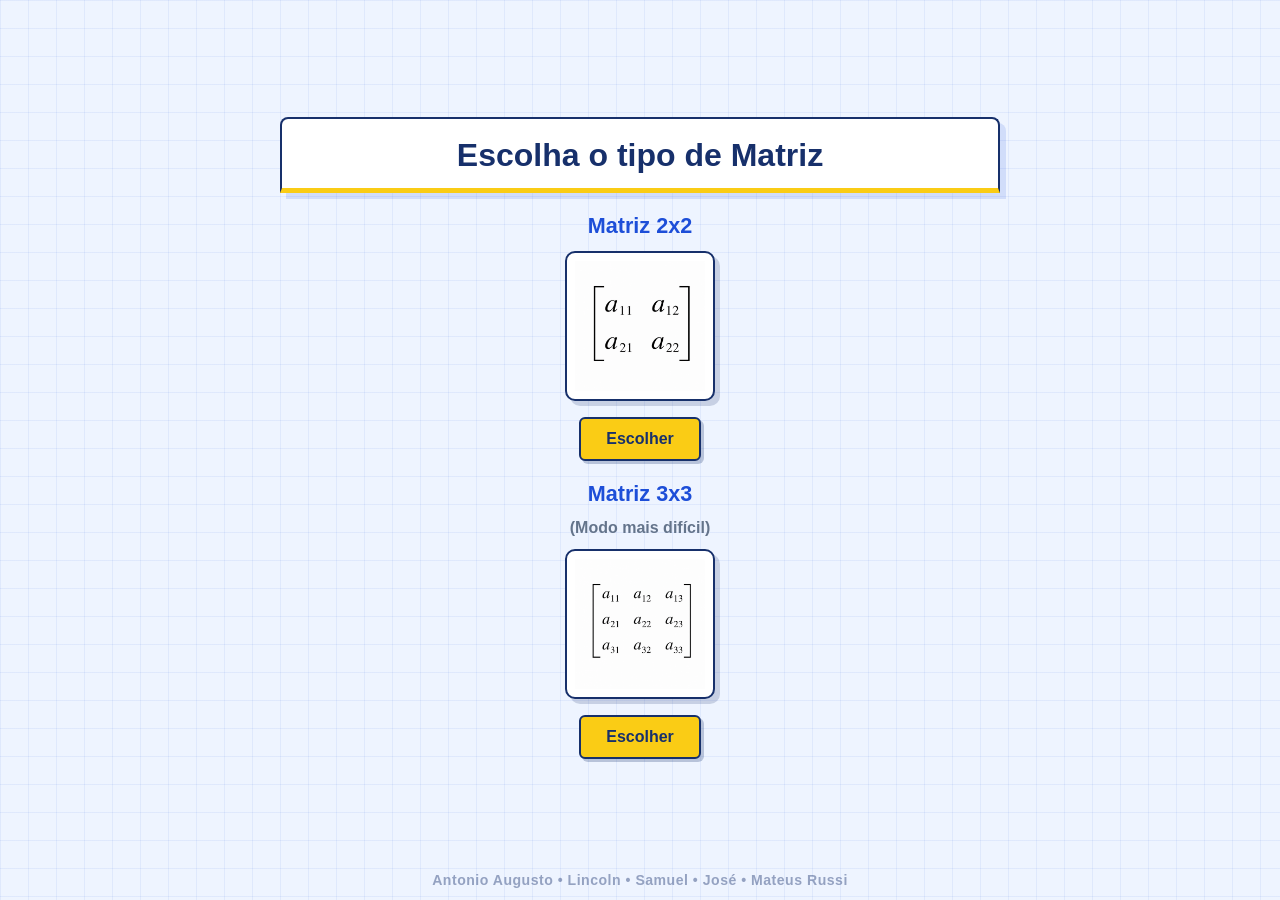
<file: index.html>
<!DOCTYPE html>
<html lang="pt-br">

<head>
    <meta charset="UTF-8">
    <meta name="viewport" content="width=device-width, initial-scale=1.0">

    <title>Matrizes</title>

    <link rel="stylesheet" href="style.css">
</head>

<body>

    <h1>Escolha o tipo de Matriz</h1>

    <h2>Matriz 2x2</h2>

    <img src="exemplo_2x2.png" alt="Matriz 2x2">

    <a href="index2x2.html">
        <button>Escolher</button>
    </a>

    <h2>Matriz 3x3</h2>

    <p>(Modo mais difícil)</p>

    <img src="exemplo_3x3.png" alt="Matriz 3x3">

    <a href="index3x3.html">
        <button>Escolher</button>
    </a>

</body>

</html>
</file>
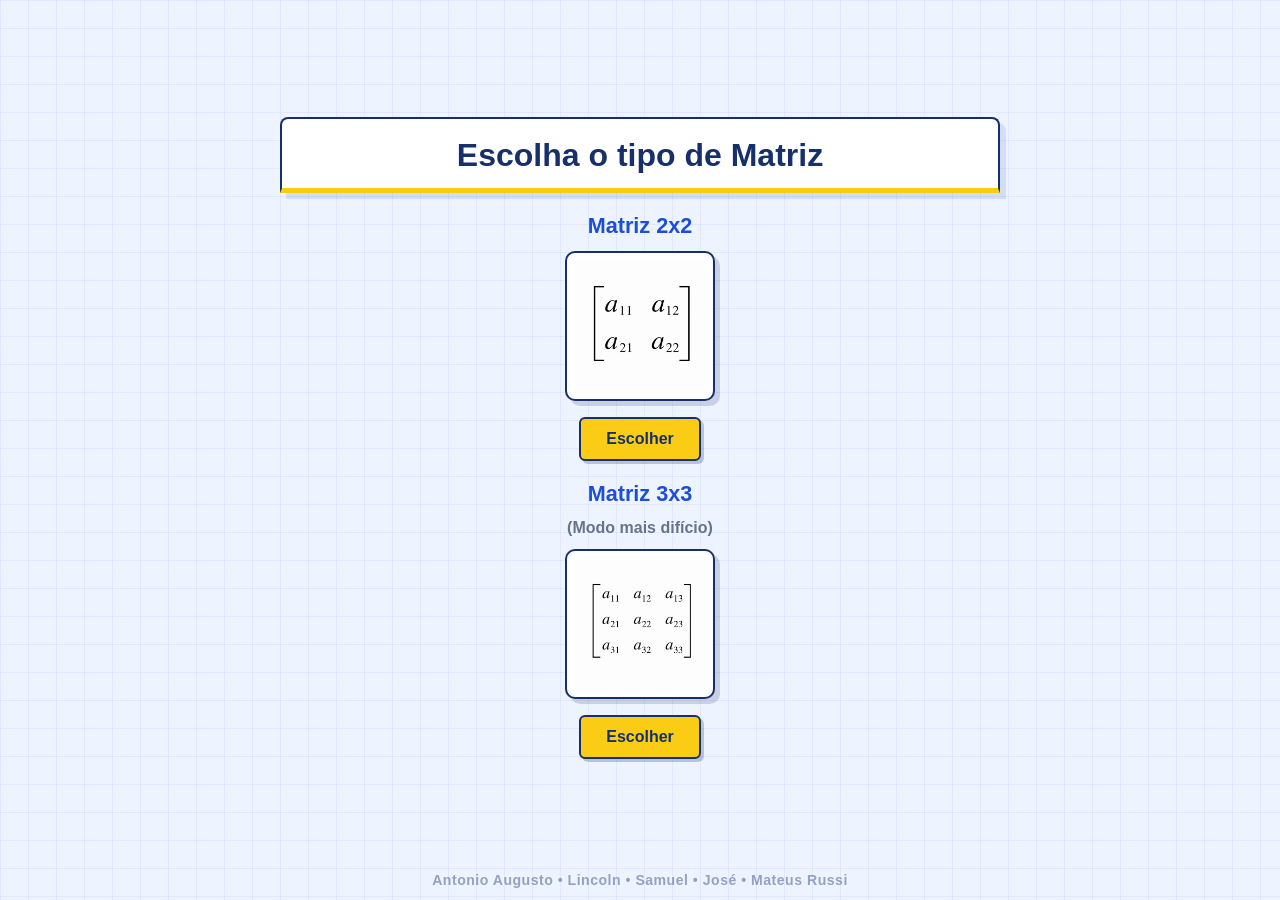
<file: Matriz/index.html>
﻿<!DOCTYPE html>
<html lang="pt-br">
<head>
    <meta charset="UTF-8">
    <meta name="viewport" content="width=device-width, initial-scale=1.0">
    <title>Matrizes</title>
    <link rel="stylesheet" href="style.css">
</head>
<body>
    
    <h1>Escolha o tipo de Matriz</h1>

    <br>
    <br>

    <h2>Matriz 2x2</h2>
    <img src="exemplo_2x2.png" alt="Matriz 2x2" width="180">
    <a href="index2x2.html">
        <button>Escolher</button>
    </a>

    <h2>Matriz 3x3</h2>
    <p>(Modo mais difício)</p>
    <img src="exemplo_3x3.png" alt="Matriz 3x3" width="180">
    <a href="index3x3.html">
        <button>Escolher</button>
    </a>
</body>

</html>
</file>
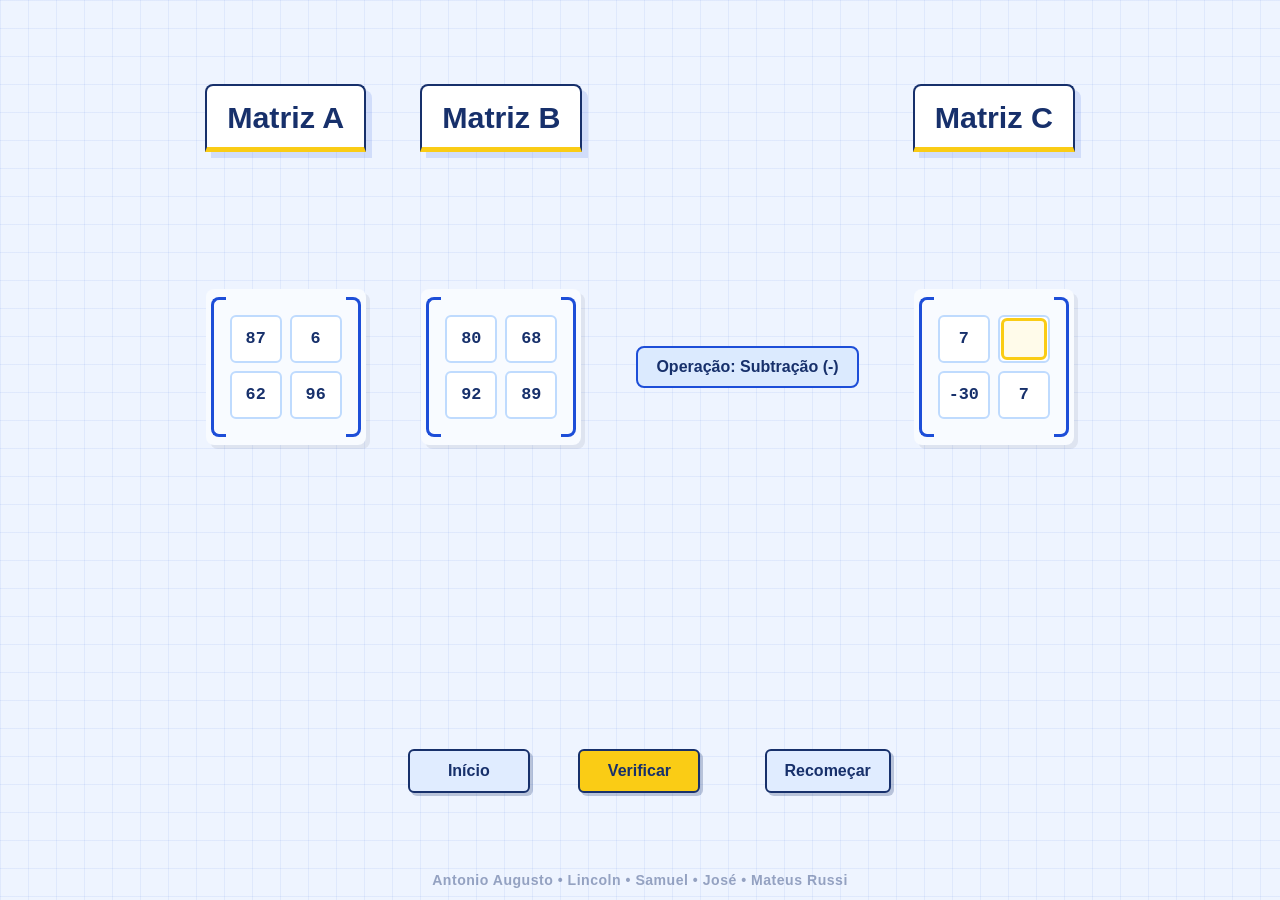
<file: index2x2.html>
<!DOCTYPE html>
<html lang="pt-br">

<head>
    <meta charset="UTF-8">
    <meta name="viewport" content="width=device-width, initial-scale=1.0">

    <title>Matriz 2x2</title>

    <link rel="stylesheet" href="style.css">
</head>

<body>

    <h1>Matriz A</h1>

    <table>
        <tr>
            <td id="a11"></td>
            <td id="a12"></td>
        </tr>

        <tr>
            <td id="a21"></td>
            <td id="a22"></td>
        </tr>
    </table>


    <h1>Matriz B</h1>

    <table>
        <tr>
            <td id="b11"></td>
            <td id="b12"></td>
        </tr>

        <tr>
            <td id="b21"></td>
            <td id="b22"></td>
        </tr>
    </table>


    <p id="operacao"></p>


    <h1>Matriz C</h1>

    <table>
        <tr>
            <td id="c11"></td>
            <td id="c12"></td>
        </tr>

        <tr>
            <td id="c21"></td>
            <td id="c22"></td>
        </tr>
    </table>


    <p id="resultado"></p>


    <a href="index.html">
        <button>Início</button>
    </a>

    <button id="verificar" onclick="verificar()">
        Verificar
    </button>

    <button id="recomecar" onclick="recomecar()">
        Recomeçar
    </button>


    <script>

        // MATRIZ A

        let A11 = Math.floor(Math.random() * 101);
        let A12 = Math.floor(Math.random() * 101);
        let A21 = Math.floor(Math.random() * 101);
        let A22 = Math.floor(Math.random() * 101);

        document.getElementById("a11").textContent = A11;
        document.getElementById("a12").textContent = A12;
        document.getElementById("a21").textContent = A21;
        document.getElementById("a22").textContent = A22;


        // MATRIZ B

        let B11 = Math.floor(Math.random() * 101);
        let B12 = Math.floor(Math.random() * 101);
        let B21 = Math.floor(Math.random() * 101);
        let B22 = Math.floor(Math.random() * 101);

        document.getElementById("b11").textContent = B11;
        document.getElementById("b12").textContent = B12;
        document.getElementById("b21").textContent = B21;
        document.getElementById("b22").textContent = B22;


        // SOMA

        let C11_soma = A11 + B11;
        let C12_soma = A12 + B12;
        let C21_soma = A21 + B21;
        let C22_soma = A22 + B22;


        // SUBTRAÇÃO

        let C11_sub = A11 - B11;
        let C12_sub = A12 - B12;
        let C21_sub = A21 - B21;
        let C22_sub = A22 - B22;


        // MULTIPLICAÇÃO

        let C11_mult = A11 * B11 + A12 * B21;
        let C12_mult = A11 * B12 + A12 * B22;
        let C21_mult = A21 * B11 + A22 * B21;
        let C22_mult = A21 * B12 + A22 * B22;


        // SORTEAR OPERAÇÃO

        let S_operacao = Math.floor(Math.random() * 3) + 1;


        if (S_operacao == 1) {

            document.getElementById("c11").textContent = C11_soma;
            document.getElementById("c12").textContent = C12_soma;
            document.getElementById("c21").textContent = C21_soma;
            document.getElementById("c22").textContent = C22_soma;

            document.getElementById("operacao").textContent =
                "Operação: Soma (+)";
        }

        else if (S_operacao == 2) {

            document.getElementById("c11").textContent = C11_sub;
            document.getElementById("c12").textContent = C12_sub;
            document.getElementById("c21").textContent = C21_sub;
            document.getElementById("c22").textContent = C22_sub;

            document.getElementById("operacao").textContent =
                "Operação: Subtração (-)";
        }

        else {

            document.getElementById("c11").textContent = C11_mult;
            document.getElementById("c12").textContent = C12_mult;
            document.getElementById("c21").textContent = C21_mult;
            document.getElementById("c22").textContent = C22_mult;

            document.getElementById("operacao").textContent =
                "Operação: Multiplicação (x)";
        }


        // SORTEAR QUAL CAMPO VAI SER RESPONDIDO

        let C_sorteado = Math.floor(Math.random() * 4) + 1;

        let C_correto;


        if (C_sorteado == 1) {

            document.getElementById("c11").innerHTML =
                "<input id='resposta' type='number'>";

            C_correto =
                S_operacao == 1
                    ? C11_soma
                    : S_operacao == 2
                        ? C11_sub
                        : C11_mult;
        }


        else if (C_sorteado == 2) {

            document.getElementById("c12").innerHTML =
                "<input id='resposta' type='number'>";

            C_correto =
                S_operacao == 1
                    ? C12_soma
                    : S_operacao == 2
                        ? C12_sub
                        : C12_mult;
        }


        else if (C_sorteado == 3) {

            document.getElementById("c21").innerHTML =
                "<input id='resposta' type='number'>";

            C_correto =
                S_operacao == 1
                    ? C21_soma
                    : S_operacao == 2
                        ? C21_sub
                        : C21_mult;
        }


        else {

            document.getElementById("c22").innerHTML =
                "<input id='resposta' type='number'>";

            C_correto =
                S_operacao == 1
                    ? C22_soma
                    : S_operacao == 2
                        ? C22_sub
                        : C22_mult;
        }


        // VERIFICAR

        function verificar() {

            let campo = document.getElementById("resposta");

            let resultado =
                document.getElementById("resultado");


            if (campo.value === "") {

                resultado.textContent =
                    "Digite uma resposta!";

                resultado.className =
                    "errado";

                return;
            }


            let C_resposta =
                Number(campo.value);


            if (C_resposta === C_correto) {

                resultado.textContent =
                    "Acertou!";

                resultado.className =
                    "certo";
            }

            else {

                resultado.textContent =
                    "Errou!";

                resultado.className =
                    "errado";
            }
        }


        // RECOMEÇAR

        function recomecar() {

            location.reload();
        }

    </script>

</body>

</html>
</file>
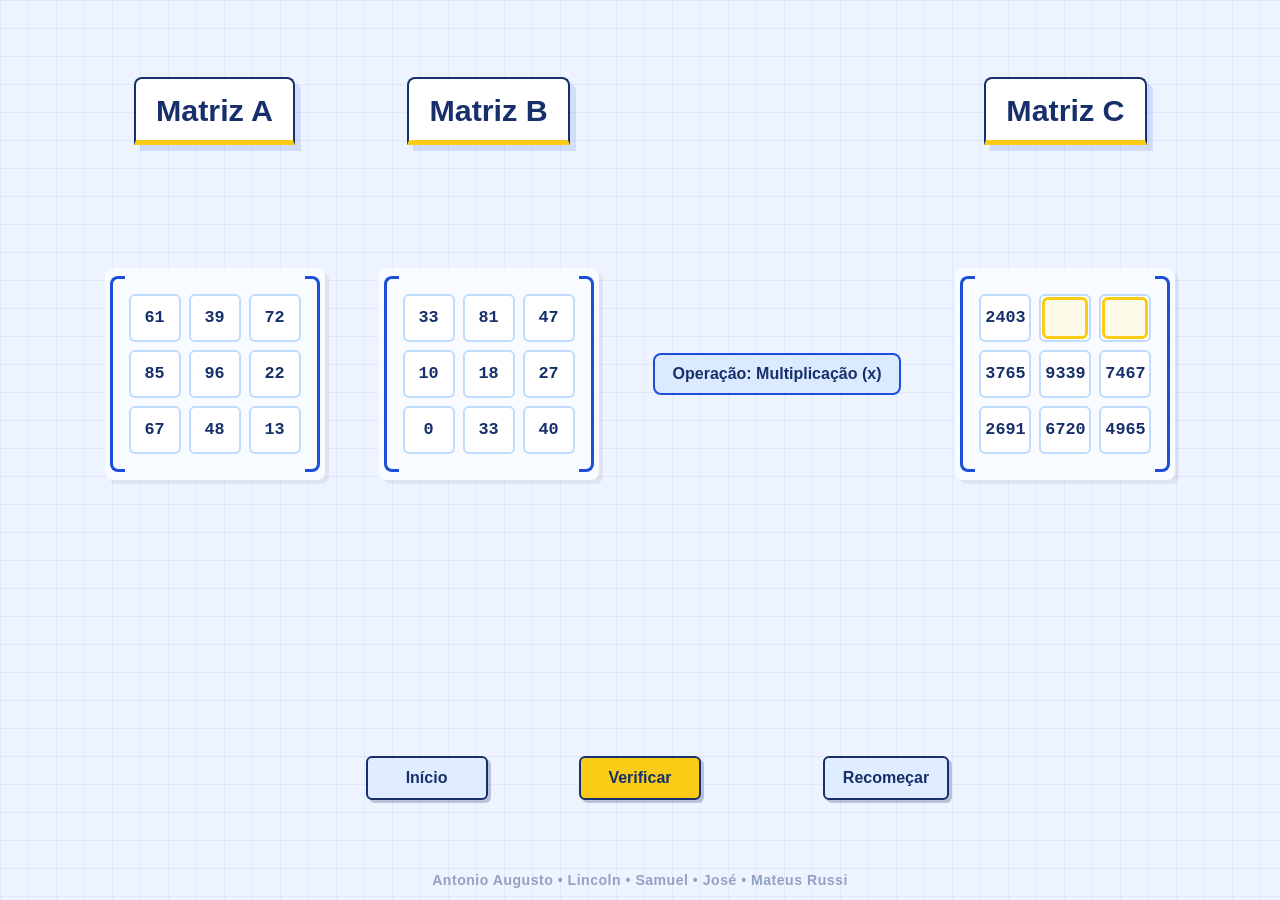
<file: index3x3.html>
<!DOCTYPE html>
<html lang="pt-br">

<head>
    <meta charset="UTF-8">
    <meta name="viewport" content="width=device-width, initial-scale=1.0">

    <title>Matriz 3x3</title>

    <link rel="stylesheet" href="style.css">
</head>

<body>

    <h1>Matriz A</h1>

    <table>
        <tr>
            <td id="a11"></td>
            <td id="a12"></td>
            <td id="a13"></td>
        </tr>

        <tr>
            <td id="a21"></td>
            <td id="a22"></td>
            <td id="a23"></td>
        </tr>

        <tr>
            <td id="a31"></td>
            <td id="a32"></td>
            <td id="a33"></td>
        </tr>
    </table>


    <h1>Matriz B</h1>

    <table>
        <tr>
            <td id="b11"></td>
            <td id="b12"></td>
            <td id="b13"></td>
        </tr>

        <tr>
            <td id="b21"></td>
            <td id="b22"></td>
            <td id="b23"></td>
        </tr>

        <tr>
            <td id="b31"></td>
            <td id="b32"></td>
            <td id="b33"></td>
        </tr>
    </table>


    <p id="operacao"></p>


    <h1>Matriz C</h1>

    <table>
        <tr>
            <td id="c11"></td>
            <td id="c12"></td>
            <td id="c13"></td>
        </tr>

        <tr>
            <td id="c21"></td>
            <td id="c22"></td>
            <td id="c23"></td>
        </tr>

        <tr>
            <td id="c31"></td>
            <td id="c32"></td>
            <td id="c33"></td>
        </tr>
    </table>


    <p id="resultado"></p>


    <a href="index.html">
        <button>Início</button>
    </a>

    <button id="verificar" onclick="verificar()">
        Verificar
    </button>

    <button id="recomecar" onclick="recomecar()">
        Recomeçar
    </button>


    <script>

        // MATRIZ A

        let A11 = Math.floor(Math.random() * 101);
        let A12 = Math.floor(Math.random() * 101);
        let A13 = Math.floor(Math.random() * 101);

        let A21 = Math.floor(Math.random() * 101);
        let A22 = Math.floor(Math.random() * 101);
        let A23 = Math.floor(Math.random() * 101);

        let A31 = Math.floor(Math.random() * 101);
        let A32 = Math.floor(Math.random() * 101);
        let A33 = Math.floor(Math.random() * 101);


        document.getElementById("a11").textContent = A11;
        document.getElementById("a12").textContent = A12;
        document.getElementById("a13").textContent = A13;

        document.getElementById("a21").textContent = A21;
        document.getElementById("a22").textContent = A22;
        document.getElementById("a23").textContent = A23;

        document.getElementById("a31").textContent = A31;
        document.getElementById("a32").textContent = A32;
        document.getElementById("a33").textContent = A33;


        // MATRIZ B

        let B11 = Math.floor(Math.random() * 101);
        let B12 = Math.floor(Math.random() * 101);
        let B13 = Math.floor(Math.random() * 101);

        let B21 = Math.floor(Math.random() * 101);
        let B22 = Math.floor(Math.random() * 101);
        let B23 = Math.floor(Math.random() * 101);

        let B31 = Math.floor(Math.random() * 101);
        let B32 = Math.floor(Math.random() * 101);
        let B33 = Math.floor(Math.random() * 101);


        document.getElementById("b11").textContent = B11;
        document.getElementById("b12").textContent = B12;
        document.getElementById("b13").textContent = B13;

        document.getElementById("b21").textContent = B21;
        document.getElementById("b22").textContent = B22;
        document.getElementById("b23").textContent = B23;

        document.getElementById("b31").textContent = B31;
        document.getElementById("b32").textContent = B32;
        document.getElementById("b33").textContent = B33;


        // SOMA

        let C11_soma = A11 + B11;
        let C12_soma = A12 + B12;
        let C13_soma = A13 + B13;

        let C21_soma = A21 + B21;
        let C22_soma = A22 + B22;
        let C23_soma = A23 + B23;

        let C31_soma = A31 + B31;
        let C32_soma = A32 + B32;
        let C33_soma = A33 + B33;


        // SUBTRAÇÃO

        let C11_sub = A11 - B11;
        let C12_sub = A12 - B12;
        let C13_sub = A13 - B13;

        let C21_sub = A21 - B21;
        let C22_sub = A22 - B22;
        let C23_sub = A23 - B23;

        let C31_sub = A31 - B31;
        let C32_sub = A32 - B32;
        let C33_sub = A33 - B33;


        // MULTIPLICAÇÃO

        let C11_mult =
            A11 * B11 +
            A12 * B21 +
            A13 * B31;

        let C12_mult =
            A11 * B12 +
            A12 * B22 +
            A13 * B32;

        let C13_mult =
            A11 * B13 +
            A12 * B23 +
            A13 * B33;


        let C21_mult =
            A21 * B11 +
            A22 * B21 +
            A23 * B31;

        let C22_mult =
            A21 * B12 +
            A22 * B22 +
            A23 * B32;

        let C23_mult =
            A21 * B13 +
            A22 * B23 +
            A23 * B33;


        let C31_mult =
            A31 * B11 +
            A32 * B21 +
            A33 * B31;

        let C32_mult =
            A31 * B12 +
            A32 * B22 +
            A33 * B32;

        let C33_mult =
            A31 * B13 +
            A32 * B23 +
            A33 * B33;


        // SORTEAR OPERAÇÃO

        let S_operacao =
            Math.floor(Math.random() * 3) + 1;


        if (S_operacao == 1) {

            document.getElementById("c11").textContent = C11_soma;
            document.getElementById("c12").textContent = C12_soma;
            document.getElementById("c13").textContent = C13_soma;

            document.getElementById("c21").textContent = C21_soma;
            document.getElementById("c22").textContent = C22_soma;
            document.getElementById("c23").textContent = C23_soma;

            document.getElementById("c31").textContent = C31_soma;
            document.getElementById("c32").textContent = C32_soma;
            document.getElementById("c33").textContent = C33_soma;

            document.getElementById("operacao").textContent =
                "Operação: Soma (+)";
        }


        else if (S_operacao == 2) {

            document.getElementById("c11").textContent = C11_sub;
            document.getElementById("c12").textContent = C12_sub;
            document.getElementById("c13").textContent = C13_sub;

            document.getElementById("c21").textContent = C21_sub;
            document.getElementById("c22").textContent = C22_sub;
            document.getElementById("c23").textContent = C23_sub;

            document.getElementById("c31").textContent = C31_sub;
            document.getElementById("c32").textContent = C32_sub;
            document.getElementById("c33").textContent = C33_sub;

            document.getElementById("operacao").textContent =
                "Operação: Subtração (-)";
        }


        else {

            document.getElementById("c11").textContent = C11_mult;
            document.getElementById("c12").textContent = C12_mult;
            document.getElementById("c13").textContent = C13_mult;

            document.getElementById("c21").textContent = C21_mult;
            document.getElementById("c22").textContent = C22_mult;
            document.getElementById("c23").textContent = C23_mult;

            document.getElementById("c31").textContent = C31_mult;
            document.getElementById("c32").textContent = C32_mult;
            document.getElementById("c33").textContent = C33_mult;

            document.getElementById("operacao").textContent =
                "Operação: Multiplicação (x)";
        }


        // SORTEAR 2 CAMPOS DIFERENTES

        let C_sorteado1 =
            Math.floor(Math.random() * 9) + 1;

        let C_sorteado2;


        do {

            C_sorteado2 =
                Math.floor(Math.random() * 9) + 1;

        } while (C_sorteado2 == C_sorteado1);


        let C_correto1;
        let C_correto2;


        // CRIAR INPUT

        function criarInput(posicao, idInput) {

            let C_correto;


            if (posicao == 1) {

                document.getElementById("c11").innerHTML =
                    `<input id="${idInput}" type="number">`;

                C_correto =
                    S_operacao == 1
                        ? C11_soma
                        : S_operacao == 2
                            ? C11_sub
                            : C11_mult;
            }


            else if (posicao == 2) {

                document.getElementById("c12").innerHTML =
                    `<input id="${idInput}" type="number">`;

                C_correto =
                    S_operacao == 1
                        ? C12_soma
                        : S_operacao == 2
                            ? C12_sub
                            : C12_mult;
            }


            else if (posicao == 3) {

                document.getElementById("c13").innerHTML =
                    `<input id="${idInput}" type="number">`;

                C_correto =
                    S_operacao == 1
                        ? C13_soma
                        : S_operacao == 2
                            ? C13_sub
                            : C13_mult;
            }


            else if (posicao == 4) {

                document.getElementById("c21").innerHTML =
                    `<input id="${idInput}" type="number">`;

                C_correto =
                    S_operacao == 1
                        ? C21_soma
                        : S_operacao == 2
                            ? C21_sub
                            : C21_mult;
            }


            else if (posicao == 5) {

                document.getElementById("c22").innerHTML =
                    `<input id="${idInput}" type="number">`;

                C_correto =
                    S_operacao == 1
                        ? C22_soma
                        : S_operacao == 2
                            ? C22_sub
                            : C22_mult;
            }


            else if (posicao == 6) {

                document.getElementById("c23").innerHTML =
                    `<input id="${idInput}" type="number">`;

                C_correto =
                    S_operacao == 1
                        ? C23_soma
                        : S_operacao == 2
                            ? C23_sub
                            : C23_mult;
            }


            else if (posicao == 7) {

                document.getElementById("c31").innerHTML =
                    `<input id="${idInput}" type="number">`;

                C_correto =
                    S_operacao == 1
                        ? C31_soma
                        : S_operacao == 2
                            ? C31_sub
                            : C31_mult;
            }


            else if (posicao == 8) {

                document.getElementById("c32").innerHTML =
                    `<input id="${idInput}" type="number">`;

                C_correto =
                    S_operacao == 1
                        ? C32_soma
                        : S_operacao == 2
                            ? C32_sub
                            : C32_mult;
            }


            else {

                document.getElementById("c33").innerHTML =
                    `<input id="${idInput}" type="number">`;

                C_correto =
                    S_operacao == 1
                        ? C33_soma
                        : S_operacao == 2
                            ? C33_sub
                            : C33_mult;
            }


            return C_correto;
        }


        C_correto1 =
            criarInput(C_sorteado1, "resposta1");

        C_correto2 =
            criarInput(C_sorteado2, "resposta2");


        // VERIFICAR

        function verificar() {

            let campo1 =
                document.getElementById("resposta1");

            let campo2 =
                document.getElementById("resposta2");

            let resultado =
                document.getElementById("resultado");


            if (
                campo1.value === "" ||
                campo2.value === ""
            ) {

                resultado.textContent =
                    "Preencha as duas respostas!";

                resultado.className =
                    "errado";

                return;
            }


            let resposta1 =
                Number(campo1.value);

            let resposta2 =
                Number(campo2.value);


            if (
                resposta1 === C_correto1 &&
                resposta2 === C_correto2
            ) {

                resultado.textContent =
                    "Acertou!";

                resultado.className =
                    "certo";
            }

            else {

                resultado.textContent =
                    "Errou!";

                resultado.className =
                    "errado";
            }
        }


        // RECOMEÇAR

        function recomecar() {

            location.reload();
        }

    </script>

</body>

</html>
</file>
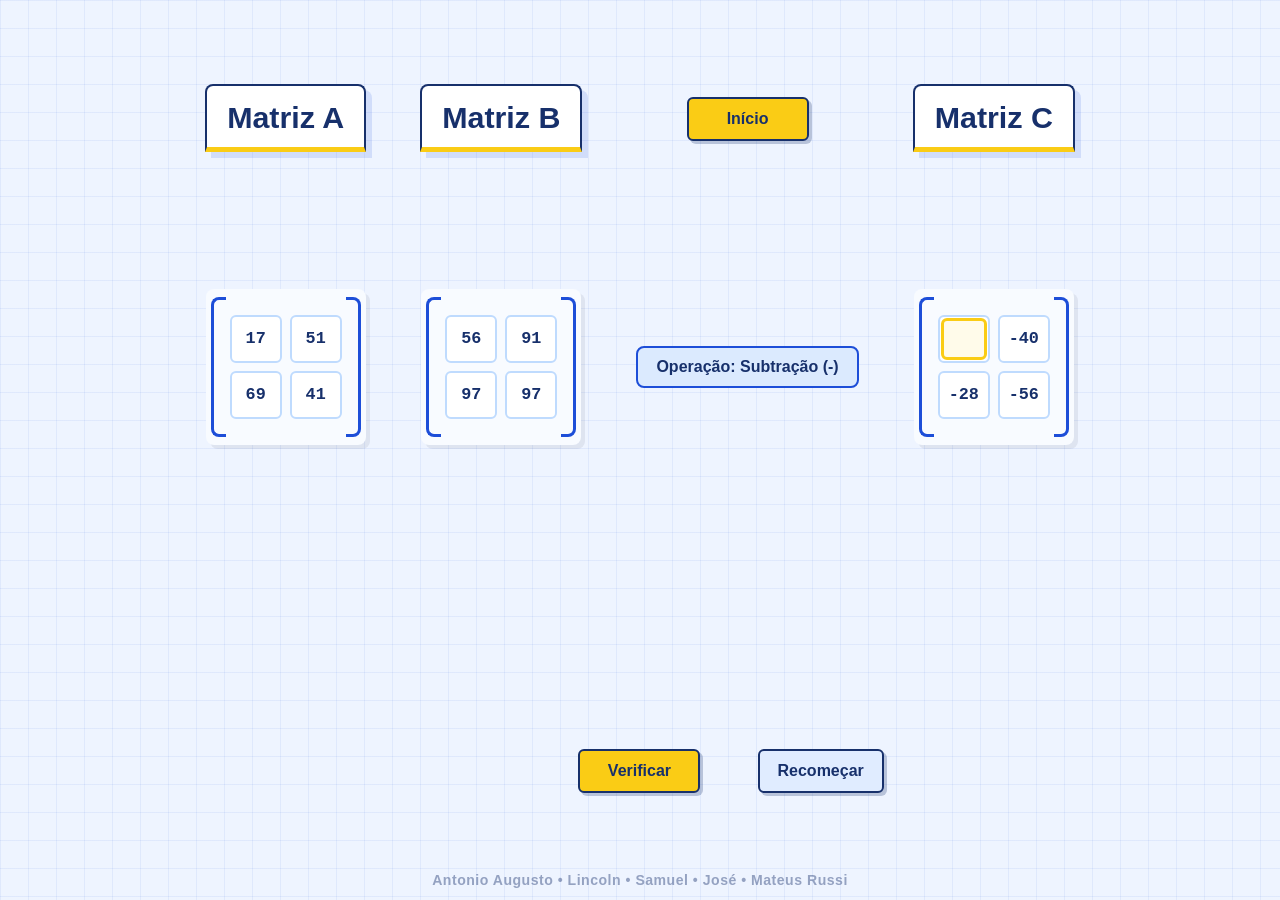
<file: Matriz/index2x2.html>
﻿<!DOCTYPE html>
<html lang="pt-br">
<head>
    <meta charset="UTF-8">
    <meta name="viewport" content="width=device-width, initial-scale=1.0">
    <title>Matriz 2x2</title>
    <link rel="stylesheet" href="style.css">
</head>
<body>
    <h1>Matriz A</h1>
    <table>
        <tr>
            <td id="a11"></td>
            <td id="a12"></td>

        </tr>

        <tr>
            <td id="a21"></td>
            <td id="a22"></td>
        </tr>

    </table>

    <h1>Matriz B</h1>
    <table>
        <tr>
            <td id="b11"></td>
            <td id="b12"></td>

        </tr>

        <tr>
            <td id="b21"></td>
            <td id="b22"></td>
        </tr>

    </table>

    <p id="operacao"></p>

    <h1>Matriz C</h1>
    <table>
        <tr>
            <td id="c11"></td>
            <td id="c12"></td>

        </tr>

        <tr>
            <td id="c21"></td>
            <td id="c22"></td>
        </tr>

    </table>
    <p id="resultado"></p>

    <a href="index.html">
        <button>Início</button>
    </a>
    <button id="verificar" onclick="verificar()">Verificar</button>
    <button id="recomecar" onclick="recomecar()">Recomeçar</button>


    
</body>

<script>

    let A11 = Math.floor(Math.random()*101);
    let A12 = Math.floor(Math.random()*101);
    let A21 = Math.floor(Math.random()*101);
    let A22 = Math.floor(Math.random()*101);

    document.getElementById("a11").textContent=A11;
    document.getElementById("a12").textContent=A12;
    document.getElementById("a21").textContent=A21;
    document.getElementById("a22").textContent=A22;

    let B11 = Math.floor(Math.random()*101);
    let B12 = Math.floor(Math.random()*101);
    let B21 = Math.floor(Math.random()*101);
    let B22 = Math.floor(Math.random()*101);

    document.getElementById("b11").textContent=B11;
    document.getElementById("b12").textContent=B12;
    document.getElementById("b21").textContent=B21;
    document.getElementById("b22").textContent=B22;



    //CALCULO DE CADA CÉLULA
    let C11_soma = A11 + B11;
    let C12_soma = A12 + B12;
    let C21_soma = A21 + B21;
    let C22_soma = A22 + B22;

    let C11_sub = A11 - B11;
    let C12_sub = A12 - B12;
    let C21_sub = A21 - B21;
    let C22_sub = A22 - B22;

    let C11_mult = A11 * B11 + A12 * B21;
    let C12_mult = A11 * B12 + A12 * B22;
    let C21_mult = A21 * B11 + A22 * B21;
    let C22_mult = A21 * B12 + A22 * B22;



    // SORTEAR OPERAÇÃO
    let S_operacao = Math.floor(Math.random()*3)+1;

    if(S_operacao == 1){
        document.getElementById("c11").textContent=C11_soma;
        document.getElementById("c12").textContent=C12_soma;
        document.getElementById("c21").textContent=C21_soma;
        document.getElementById("c22").textContent=C22_soma;
        document.getElementById("operacao").textContent = "Operação: Soma (+)"; //EXIBE A OPERAÇÃO
    }
    else
    if(S_operacao == 2){
        document.getElementById("c11").textContent=C11_sub;
        document.getElementById("c12").textContent=C12_sub;
        document.getElementById("c21").textContent=C21_sub;
        document.getElementById("c22").textContent=C22_sub;
        document.getElementById("operacao").textContent = "Operação: Subtração (-)"; //EXIBE A OPERAÇÃO
    }
    else
    if(S_operacao == 3){
        document.getElementById("c11").textContent=C11_mult;
        document.getElementById("c12").textContent=C12_mult;
        document.getElementById("c21").textContent=C21_mult;
        document.getElementById("c22").textContent=C22_mult;
        document.getElementById("operacao").textContent = "Operação: Multiplicação (x)"; //EXIBE A OPERAÇÃO
    }

//SORTEIO INPUT
    let C_sorteado = Math.floor(Math.random()*4)+1;
    
    let C_correto;

    let C_resposta;

    

     if(C_sorteado == 1 ){
        document.getElementById("c11").innerHTML ="<input id='resposta' type='number'>";

        if(S_operacao == 1){
        C_correto = C11_soma;
        }

        else if(S_operacao == 2){
        C_correto = C11_sub;
        }

        else if(S_operacao == 3){
        C_correto = C11_mult;
        }

        else{
        C_correto = C11_div;
        }
    }
    else if(C_sorteado == 2){
        document.getElementById("c12").innerHTML ="<input id='resposta' type='number'>";

        if(S_operacao == 1){
        C_correto = C12_soma;
        }

        else if(S_operacao == 2){
        C_correto = C12_sub;
        }

        else if(S_operacao == 3){
        C_correto = C12_mult;
        }

        else{
        C_correto = C12_div;
        }
    }
    else if(C_sorteado == 3){
        document.getElementById("c21").innerHTML ="<input id='resposta' type='number'>";

        if(S_operacao == 1){
        C_correto = C21_soma;
        }

        else if(S_operacao == 2){
        C_correto = C21_sub;
        }

        else if(S_operacao == 3){
        C_correto = C21_mult;
        }

        else{
        C_correto = C21_div;
        }
    }
    else if(C_sorteado == 4){
        document.getElementById("c22").innerHTML ="<input id='resposta' type='number'>";

        if(S_operacao == 1){
        C_correto = C22_soma;
        }

        else if(S_operacao == 2){
        C_correto = C22_sub;
        }

        else if(S_operacao == 3){
        C_correto = C22_mult;
        }

        else{
        C_correto = C22_div;
        }
    }
    
    


    function verificar(){
        C_resposta = Number(document.getElementById("resposta").value);
        if(C_resposta == C_correto){
            document.getElementById("resultado").textContent = "Acertou!";
            document.getElementById("resultado").className = "certo";
        }
        else {
        document.getElementById("resultado").textContent = "Errou!";
        document.getElementById("resultado").className = "errado";
        }
    }

    

    function recomecar(){
        location.reload();
    }
    
    
    

    
</script>
</html>
</file>
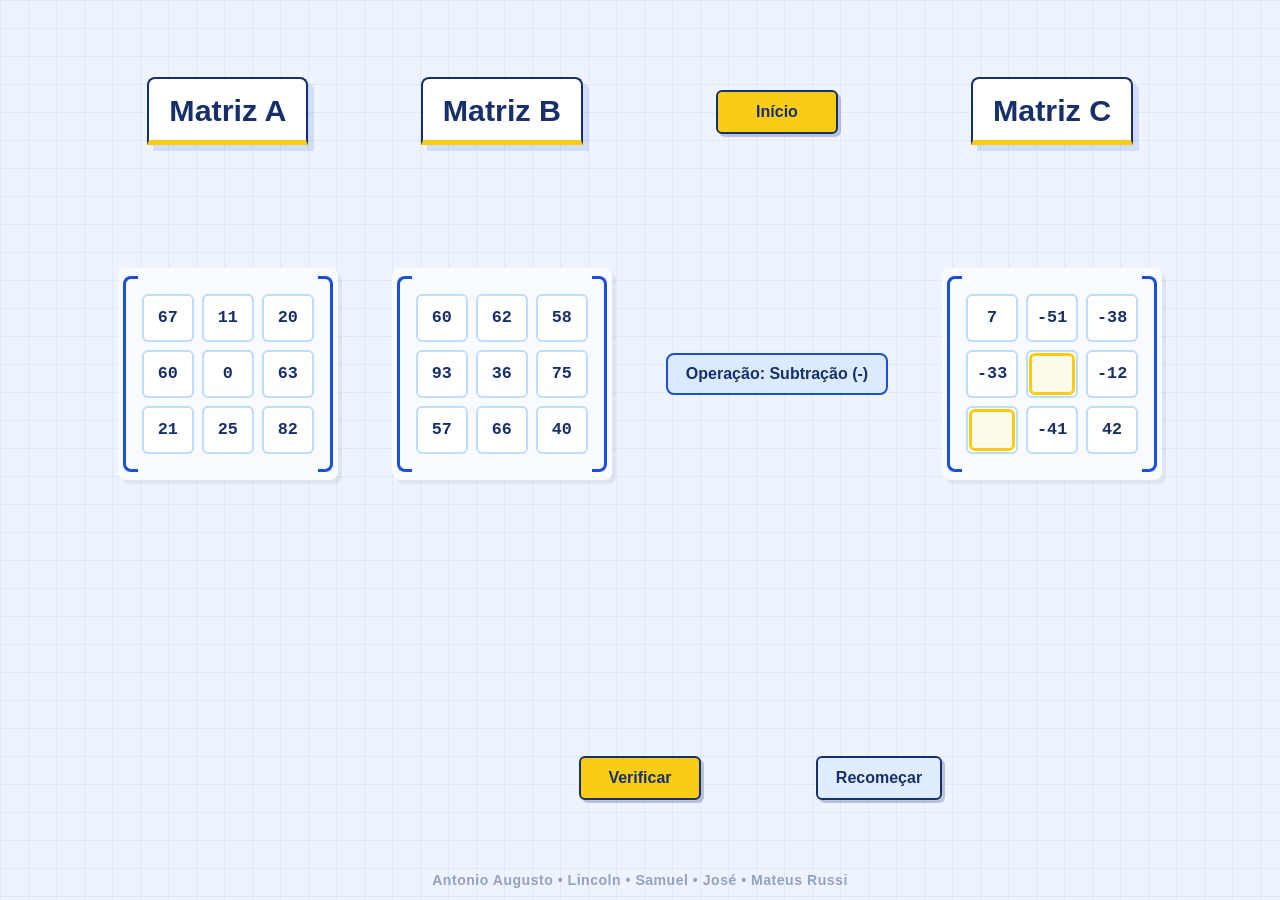
<file: Matriz/index3x3.html>
﻿<!DOCTYPE html>
<html lang="pt-br">
<head>
    <meta charset="UTF-8">
    <meta name="viewport" content="width=device-width, initial-scale=1.0">
    <title>Matriz 3x3</title>
    <link rel="stylesheet" href="style.css">
</head>
<body>
    <h1>Matriz A</h1>
    <table>
        <tr>
            <td id="a11"></td>
            <td id="a12"></td>
            <td id="a13"></td>

        </tr>

        <tr>
            <td id="a21"></td>
            <td id="a22"></td>
            <td id="a23"></td>
        </tr>

        <tr>
            <td id="a31"></td>
            <td id="a32"></td>
            <td id="a33"></td>
        </tr>

    </table>

    <h1>Matriz B</h1>
    <table>
        <tr>
            <td id="b11"></td>
            <td id="b12"></td>
            <td id="b13"></td>
        </tr>

        <tr>
            <td id="b21"></td>
            <td id="b22"></td>
            <td id="b23"></td>
        </tr>

        <tr>
            <td id="b31"></td>
            <td id="b32"></td>
            <td id="b33"></td>
        </tr>

    </table>

    <p id="operacao"></p>

    <h1>Matriz C</h1>
    <table>
        <tr>
            <td id="c11"></td>
            <td id="c12"></td>
            <td id="c13"></td>
        </tr>

        <tr>
            <td id="c21"></td>
            <td id="c22"></td>
            <td id="c23"></td>
        </tr>

        <tr>
            <td id="c31"></td>
            <td id="c32"></td>
            <td id="c33"></td>
        </tr>

    </table>
<br><br>
    <p id="resultado"></p>

    <a href="index.html">
        <button>Início</button>
    </a>
    <button id="verificar" onclick="verificar()">Verificar</button>
    <button id="recomecar" onclick="recomecar()">Recomeçar</button>


    
</body>

<script>

    let A11 = Math.floor(Math.random()*101);
    let A12 = Math.floor(Math.random()*101);
    let A13 = Math.floor(Math.random()*101);
    let A21 = Math.floor(Math.random()*101);
    let A22 = Math.floor(Math.random()*101);
    let A23 = Math.floor(Math.random()*101);
    let A31 = Math.floor(Math.random()*101);
    let A32 = Math.floor(Math.random()*101);
    let A33 = Math.floor(Math.random()*101);

    document.getElementById("a11").textContent=A11;
    document.getElementById("a12").textContent=A12;
    document.getElementById("a13").textContent=A13;
    document.getElementById("a21").textContent=A21;
    document.getElementById("a22").textContent=A22;
    document.getElementById("a23").textContent=A23;
    document.getElementById("a31").textContent=A31;
    document.getElementById("a32").textContent=A32;
    document.getElementById("a33").textContent=A33;


    let B11 = Math.floor(Math.random()*101);
    let B12 = Math.floor(Math.random()*101);
    let B13 = Math.floor(Math.random()*101);
    let B21 = Math.floor(Math.random()*101);
    let B22 = Math.floor(Math.random()*101);
    let B23 = Math.floor(Math.random()*101);
    let B31 = Math.floor(Math.random()*101);
    let B32 = Math.floor(Math.random()*101);
    let B33 = Math.floor(Math.random()*101);

    document.getElementById("b11").textContent=B11;
    document.getElementById("b12").textContent=B12;
    document.getElementById("b13").textContent=B13;
    document.getElementById("b21").textContent=B21;
    document.getElementById("b22").textContent=B22;
    document.getElementById("b23").textContent=B23;
    document.getElementById("b31").textContent=B31;
    document.getElementById("b32").textContent=B32;
    document.getElementById("b33").textContent=B33;




    //CALCULO DE CADA CÉLULA
    let C11_soma = A11 + B11;
    let C12_soma = A12 + B12;
    let C13_soma = A13 + B13;
    let C21_soma = A21 + B21;
    let C22_soma = A22 + B22;
    let C23_soma = A23 + B23;
    let C31_soma = A31 + B31;
    let C32_soma = A32 + B32;
    let C33_soma = A33 + B33;

    let C11_sub = A11 - B11;
    let C12_sub = A12 - B12;
    let C13_sub = A13 - B13;
    let C21_sub = A21 - B21;
    let C22_sub = A22 - B22;
    let C23_sub = A23 - B23;
    let C31_sub = A31 - B31;
    let C32_sub = A32 - B32;
    let C33_sub = A33 - B33;

    let C11_mult = A11 * B11 + A12 * B21 + A13 * B31;
    let C12_mult = A11 * B12 + A12 * B22 + A13 * B32;
    let C13_mult = A11 * B13 + A12 * B23 + A13 * B33;
    let C21_mult = A21 * B11 + A22 * B21 + A23 * B31;
    let C22_mult = A21 * B12 + A22 * B22 + A23 * B32;
    let C23_mult = A21 * B13 + A22 * B23 + A23 * B33;
    let C31_mult = A31 * B11 + A32 * B21 + A33 * B31;
    let C32_mult = A31 * B12 + A32 * B22 + A33 * B32;
    let C33_mult = A31 * B13 + A32 * B23 + A33 * B33;
    


    // SORTEAR OPERAÇÃO
    let S_operacao = Math.floor(Math.random()*3)+1;

    if(S_operacao == 1){
        document.getElementById("c11").textContent=C11_soma;
        document.getElementById("c12").textContent=C12_soma;
        document.getElementById("c13").textContent=C13_soma;
        document.getElementById("c21").textContent=C21_soma;
        document.getElementById("c22").textContent=C22_soma;
        document.getElementById("c23").textContent=C23_soma;
        document.getElementById("c31").textContent=C31_soma;
        document.getElementById("c32").textContent=C32_soma;
        document.getElementById("c33").textContent=C33_soma;
        document.getElementById("operacao").textContent = "Operação: Soma (+)"; //EXIBE A OPERAÇÃO
    }
    else
    if(S_operacao == 2){
        document.getElementById("c11").textContent=C11_sub;
        document.getElementById("c12").textContent=C12_sub;
        document.getElementById("c13").textContent=C13_sub;
        document.getElementById("c21").textContent=C21_sub;
        document.getElementById("c22").textContent=C22_sub;
        document.getElementById("c23").textContent=C23_sub;
        document.getElementById("c31").textContent=C31_sub;
        document.getElementById("c32").textContent=C32_sub;
        document.getElementById("c33").textContent=C33_sub;
        document.getElementById("operacao").textContent = "Operação: Subtração (-)"; //EXIBE A OPERAÇÃO
    }
    else
    if(S_operacao == 3){
        document.getElementById("c11").textContent=C11_mult;
        document.getElementById("c12").textContent=C12_mult;
        document.getElementById("c13").textContent=C13_mult;
        document.getElementById("c21").textContent=C21_mult;
        document.getElementById("c22").textContent=C22_mult;
        document.getElementById("c23").textContent=C23_mult;
        document.getElementById("c31").textContent=C31_mult;
        document.getElementById("c32").textContent=C32_mult;
        document.getElementById("c33").textContent=C33_mult;
        document.getElementById("operacao").textContent = "Operação: Multiplicação (x)"; //EXIBE A OPERAÇÃO
    }


     // SORTEIO DE 2 INPUTS DIFERENTES

let C_sorteado1 = Math.floor(Math.random()*9)+1;
let C_sorteado2;

do{
    C_sorteado2 = Math.floor(Math.random()*9)+1;
}while(C_sorteado2 == C_sorteado1);

let C_correto1;
let C_correto2;

// Função para inserir input e guardar resposta correta
function criarInput(posicao, idInput){
let C_correto;

    if(posicao == 1){
        document.getElementById("c11").innerHTML =
        `<input id="${idInput}" type="number">`;

        C_correto = (S_operacao == 1) ? C11_soma :
                    (S_operacao == 2) ? C11_sub :
                    C11_mult;
    }

    else if(posicao == 2){
        document.getElementById("c12").innerHTML =
        `<input id="${idInput}" type="number">`;

        C_correto = (S_operacao == 1) ? C12_soma :
                    (S_operacao == 2) ? C12_sub :
                    C12_mult;
    }

    else if(posicao == 3){
        document.getElementById("c13").innerHTML =
        `<input id="${idInput}" type="number">`;

        C_correto = (S_operacao == 1) ? C13_soma :
                    (S_operacao == 2) ? C13_sub :
                    C13_mult;
    }

    else if(posicao == 4){
        document.getElementById("c21").innerHTML =
        `<input id="${idInput}" type="number">`;

        C_correto = (S_operacao == 1) ? C21_soma :
                    (S_operacao == 2) ? C21_sub :
                    C21_mult;
    }

    else if(posicao == 5){
        document.getElementById("c22").innerHTML =
        `<input id="${idInput}" type="number">`;

        C_correto = (S_operacao == 1) ? C22_soma :
                    (S_operacao == 2) ? C22_sub :
                    C22_mult;
    }

    else if(posicao == 6){
        document.getElementById("c23").innerHTML =
        `<input id="${idInput}" type="number">`;

        C_correto = (S_operacao == 1) ? C23_soma :
                    (S_operacao == 2) ? C23_sub :
                    C23_mult;
    }

    else if(posicao == 7){
        document.getElementById("c31").innerHTML =
        `<input id="${idInput}" type="number">`;

        C_correto = (S_operacao == 1) ? C31_soma :
                    (S_operacao == 2) ? C31_sub :
                    C31_mult;
    }

    else if(posicao == 8){
        document.getElementById("c32").innerHTML =
        `<input id="${idInput}" type="number">`;

        C_correto = (S_operacao == 1) ? C32_soma :
                    (S_operacao == 2) ? C32_sub :
                    C32_mult;
    }

    else if(posicao == 9){
        document.getElementById("c33").innerHTML =
        `<input id="${idInput}" type="number">`;

        C_correto = (S_operacao == 1) ? C33_soma :
                    (S_operacao == 2) ? C33_sub :
                    C33_mult;
    }

    return C_correto;
}

C_correto1 = criarInput(C_sorteado1, "resposta1");
C_correto2 = criarInput(C_sorteado2, "resposta2");



      function verificar(){

    let resposta1 =
    Number(document.getElementById("resposta1").value);

    let resposta2 =
    Number(document.getElementById("resposta2").value);

    if(resposta1 == C_correto1 &&
       resposta2 == C_correto2){

        document.getElementById("resultado").textContent = "Acertou!";
            document.getElementById("resultado").className = "certo";
    }
    else{
        document.getElementById("resultado").textContent = "Errou!";
        document.getElementById("resultado").className = "errado";
    }
}
    

    

    function recomecar(){
        location.reload();
    }
    
    
    

    
</script>
</html>
</file>
<file: style.css>
:root {
    --fundo: #eef4ff;
    --papel: #ffffff;
    --azul: #1d4ed8;
    --azul-escuro: #17306b;
    --azul-claro: #dbeafe;
    --amarelo: #facc15;
    --texto: #1f2937;
    --texto-fraco: #64748b;
    --sombra: 6px 6px 0 rgba(29, 78, 216, 0.14);
}

* {
    margin: 0;
    padding: 0;
    box-sizing: border-box;
}

body {
    min-height: 100vh;
    font-family: Arial, Helvetica, sans-serif;
    color: var(--texto);
    background-color: var(--fundo);

    background-image:
        linear-gradient(
            rgba(29, 78, 216, 0.07) 1px,
            transparent 1px
        ),
        linear-gradient(
            90deg,
            rgba(29, 78, 216, 0.07) 1px,
            transparent 1px
        );

    background-size: 28px 28px;

    text-align: center;
    padding: 18px 14px 42px;
}

body::after {
    content: "Antonio Augusto • Lincoln • Samuel • José • Mateus Russi";

    position: fixed;

    left: 0;
    right: 0;
    bottom: 12px;

    color: rgba(23, 48, 107, 0.42);

    font-size: 0.88rem;
    font-weight: 700;

    letter-spacing: 0.5px;

    pointer-events: none;
}

a {
    text-decoration: none;
}

button {
    min-width: 122px;

    padding: 11px 18px;

    border: 2px solid var(--azul-escuro);
    border-radius: 6px;

    font-size: 1rem;
    font-weight: 700;

    cursor: pointer;

    color: var(--azul-escuro);

    background: var(--amarelo);

    box-shadow:
        3px 3px 0 rgba(23, 48, 107, 0.25);
}

button:hover {
    transform: translate(-1px, -1px);

    box-shadow:
        4px 4px 0 rgba(23, 48, 107, 0.25);
}

button:active {
    transform: translate(2px, 2px);

    box-shadow: none;
}


/* ============================= */
/* PÁGINA INICIAL */
/* ============================= */

body:not(:has(#operacao)) {
    display: flex;

    flex-direction: column;

    align-items: center;

    justify-content: center;

    gap: 12px;
}

body:not(:has(#operacao)) h1 {
    width: min(720px, 100%);

    color: var(--azul-escuro);

    background: var(--papel);

    border: 2px solid var(--azul-escuro);

    border-bottom:
        5px solid var(--amarelo);

    border-radius:
        8px 8px 0 0;

    padding:
        18px 22px 14px;

    font-size: 2rem;

    box-shadow: var(--sombra);
}

body:not(:has(#operacao)) h2 {
    color: var(--azul);

    font-size: 1.35rem;

    margin-top: 8px;
}

body:not(:has(#operacao)) p {
    color: var(--texto-fraco);

    font-weight: 700;
}

body:not(:has(#operacao)) img {
    width: 150px;

    height: auto;

    display: block;

    margin:
        0 auto 4px;

    border:
        2px solid var(--azul-escuro);

    border-radius: 10px;

    box-shadow:
        5px 5px 0 rgba(23, 48, 107, 0.18);

    background: #ffffff;

    padding: 8px;
}


/* ============================= */
/* PÁGINAS DAS MATRIZES */
/* ============================= */

body:has(#operacao) {
    display: grid;

    grid-template-columns:
        auto auto auto auto;

    grid-template-rows:
        auto auto auto auto;

    justify-content: center;

    align-items: center;

    column-gap: 54px;

    row-gap: 4px;
}

body:has(#operacao) h1 {
    width: fit-content;

    min-width: 160px;

    color: var(--azul-escuro);

    background: var(--papel);

    border:
        2px solid var(--azul-escuro);

    border-bottom:
        5px solid var(--amarelo);

    border-radius:
        8px 8px 0 0;

    padding:
        14px 20px 12px;

    font-size: 1.9rem;

    box-shadow: var(--sombra);

    justify-self: center;

    margin-bottom: 2px;
}


/* MATRIZ A */

body:has(#operacao) h1:nth-of-type(1) {
    grid-column: 1;

    grid-row: 1;
}

body:has(#operacao) table:nth-of-type(1) {
    grid-column: 1;

    grid-row: 2;
}


/* MATRIZ B */

body:has(#operacao) h1:nth-of-type(2) {
    grid-column: 2;

    grid-row: 1;
}

body:has(#operacao) table:nth-of-type(2) {
    grid-column: 2;

    grid-row: 2;
}


/* OPERAÇÃO */

#operacao {
    grid-column: 3;

    grid-row: 2;

    background:
        var(--azul-claro);

    color:
        var(--azul-escuro);

    border:
        2px solid var(--azul);

    border-radius: 8px;

    padding:
        10px 18px;

    font-weight: 700;

    white-space: nowrap;

    justify-self: center;
}


/* MATRIZ C */

body:has(#operacao) h1:nth-of-type(3) {
    grid-column: 4;

    grid-row: 1;
}

body:has(#operacao) table:nth-of-type(3) {
    grid-column: 4;

    grid-row: 2;
}

body:has(#operacao) table {
    margin-top: 0;
}


/* ============================= */
/* TABELAS */
/* ============================= */

table {
    margin: 0 auto;

    border-collapse: separate;

    border-spacing: 8px;

    position: relative;

    background: #f8fbff;

    border-radius: 8px;

    padding:
        10px 16px;

    box-shadow:
        4px 4px 0 rgba(15, 23, 42, 0.07);
}

table::before,
table::after {
    content: "";

    position: absolute;

    top: 8px;

    bottom: 8px;

    width: 12px;

    border:
        3px solid var(--azul);
}

table::before {
    left: 5px;

    border-right: none;

    border-radius:
        8px 0 0 8px;
}

table::after {
    right: 5px;

    border-left: none;

    border-radius:
        0 8px 8px 0;
}

td {
    width: 52px;

    height: 48px;

    text-align: center;

    font-family:
        Consolas,
        "Courier New",
        monospace;

    font-size: 1.05rem;

    font-weight: 700;

    color:
        var(--azul-escuro);

    background: #ffffff;

    border:
        2px solid #bfdbfe;

    border-radius: 6px;
}


/* ============================= */
/* INPUT */
/* ============================= */

input[type="number"] {
    width: 46px;

    height: 42px;

    border:
        3px solid var(--amarelo);

    border-radius: 6px;

    text-align: center;

    font-family:
        Consolas,
        "Courier New",
        monospace;

    font-size: 1rem;

    font-weight: 700;

    color:
        var(--azul-escuro);

    background: #fffbea;

    outline: none;
}

input[type="number"]:focus {
    border-color:
        var(--azul);

    background:
        #ffffff;
}


/* ============================= */
/* RESULTADO */
/* ============================= */

#resultado {
    grid-column:
        1 / 5;

    grid-row: 3;

    min-height: 26px;

    min-width: 180px;

    padding:
        8px 16px;

    border-radius: 8px;

    background: #ffffff;

    border:
        2px solid var(--azul-escuro);

    box-shadow:
        3px 3px 0 rgba(23, 48, 107, 0.18);

    color:
        var(--azul-escuro);

    font-size: 1.15rem;

    font-weight: 700;

    justify-self: center;
}

#resultado:empty {
    visibility: hidden;
}

#resultado.certo {
    color: #14532d;

    background: #bbf7d0;

    border-color: #166534;
}

#resultado.errado {
    color: #7f1d1d;

    background: #fecaca;

    border-color: #b91c1c;
}


/* ============================= */
/* BOTÕES */
/* ============================= */


/* INÍCIO */

body:has(#operacao) > a {
    grid-column: 1 / 3;

    grid-row: 4;

    justify-self: center;

    margin-top: 8px;

    margin-left: 150px;
}

body:has(#operacao) > a button {
    background: #e0ecff;
}


/* VERIFICAR */

#verificar {
    grid-column: 2 / 4;

    grid-row: 4;

    justify-self: center;

    margin-top: 8px;
}


/* RECOMEÇAR */

#recomecar {
    grid-column: 3 / 5;

    grid-row: 4;

    justify-self: center;

    margin-top: 8px;

    background: #e0ecff;

    transform:
        translateX(-28px);
}

#recomecar:hover {
    transform:
        translateX(-29px)
        translateY(-1px);
}

#recomecar:active {
    transform:
        translateX(-26px)
        translateY(2px);
}

br {
    display: none;
}


/* ============================= */
/* CELULAR */
/* ============================= */

@media (max-width: 920px) {

    body:has(#operacao) {
        grid-template-columns: 1fr;

        grid-template-rows: none;

        row-gap: 8px;
    }

    body:has(#operacao) h1:nth-of-type(1),

    body:has(#operacao) table:nth-of-type(1),

    body:has(#operacao) h1:nth-of-type(2),

    body:has(#operacao) table:nth-of-type(2),

    #operacao,

    body:has(#operacao) h1:nth-of-type(3),

    body:has(#operacao) table:nth-of-type(3),

    #resultado,

    body:has(#operacao) > a,

    #verificar,

    #recomecar {

        grid-column: 1;

        grid-row: auto;

        justify-self: center;

        margin: 5px 0;

        transform: none;
    }

    #recomecar:hover {
        transform:
            translate(-1px, -1px);
    }

    #recomecar:active {
        transform:
            translate(2px, 2px);
    }
}
</file>
<file: Matriz/style.css>
﻿:root {
    --fundo: #eef4ff;
    --papel: #ffffff;
    --azul: #1d4ed8;
    --azul-escuro: #17306b;
    --azul-claro: #dbeafe;
    --amarelo: #facc15;
    --texto: #1f2937;
    --texto-fraco: #64748b;
    --sombra: 6px 6px 0 rgba(29, 78, 216, 0.14);
}

* {
    margin: 0;
    padding: 0;
    box-sizing: border-box;
}

body {
    min-height: 100vh;
    font-family: Arial, Helvetica, sans-serif;
    color: var(--texto);
    background-color: var(--fundo);
    background-image: linear-gradient(rgba(29, 78, 216, 0.07) 1px, transparent 1px), linear-gradient(90deg, rgba(29, 78, 216, 0.07) 1px, transparent 1px);
    background-size: 28px 28px;
    text-align: center;
    padding: 18px 14px 42px;
}

body::after {
    content: "Antonio Augusto • Lincoln • Samuel • José • Mateus Russi";
    position: fixed;
    left: 0;
    right: 0;
    bottom: 12px;
    color: rgba(23, 48, 107, 0.42);
    font-size: 0.88rem;
    font-weight: 700;
    letter-spacing: 0.5px;
    pointer-events: none;
}

a {
    text-decoration: none;
}

button {
    min-width: 122px;
    padding: 11px 18px;
    border: 2px solid var(--azul-escuro);
    border-radius: 6px;
    font-size: 1rem;
    font-weight: 700;
    cursor: pointer;
    color: var(--azul-escuro);
    background: var(--amarelo);
    box-shadow: 3px 3px 0 rgba(23, 48, 107, 0.25);
}

button:hover {
    transform: translate(-1px, -1px);
    box-shadow: 4px 4px 0 rgba(23, 48, 107, 0.25);
}

button:active {
    transform: translate(2px, 2px);
    box-shadow: none;
}

body:not(:has(#operacao)) {
    display: flex;
    flex-direction: column;
    align-items: center;
    justify-content: center;
    gap: 12px;
}

body:not(:has(#operacao)) h1 {
    width: min(720px, 100%);
    color: var(--azul-escuro);
    background: var(--papel);
    border: 2px solid var(--azul-escuro);
    border-bottom: 5px solid var(--amarelo);
    border-radius: 8px 8px 0 0;
    padding: 18px 22px 14px;
    font-size: 2rem;
    box-shadow: var(--sombra);
}

body:not(:has(#operacao)) h2 {
    color: var(--azul);
    font-size: 1.35rem;
    margin-top: 8px;
}

body:not(:has(#operacao)) p {
    color: var(--texto-fraco);
    font-weight: 700;
}

body:not(:has(#operacao)) img {
    width: 150px;
    height: auto;
    display: block;
    margin: 0 auto 4px;
}

body:has(#operacao) {
    display: grid;
    grid-template-columns: auto auto auto auto;
    grid-template-rows: auto auto auto auto;
    justify-content: center;
    align-items: center;
    column-gap: 28px;
    row-gap: 10px;
}

body:has(#operacao) h1 {
    width: fit-content;
    min-width: 160px;
    color: var(--azul-escuro);
    background: var(--papel);
    border: 2px solid var(--azul-escuro);
    border-bottom: 5px solid var(--amarelo);
    border-radius: 8px 8px 0 0;
    padding: 14px 20px 12px;
    font-size: 1.9rem;
    box-shadow: var(--sombra);
    justify-self: center;
}

body:has(#operacao) h1:nth-of-type(1) {
    grid-column: 1;
    grid-row: 1;
}

body:has(#operacao) table:nth-of-type(1) {
    grid-column: 1;
    grid-row: 2;
}

body:has(#operacao) h1:nth-of-type(2) {
    grid-column: 2;
    grid-row: 1;
}

body:has(#operacao) table:nth-of-type(2) {
    grid-column: 2;
    grid-row: 2;
}

#operacao {
    grid-column: 3;
    grid-row: 2;
    background: var(--azul-claro);
    color: var(--azul-escuro);
    border: 2px solid var(--azul);
    border-radius: 8px;
    padding: 10px 18px;
    font-weight: 700;
    white-space: nowrap;
    justify-self: center;
}

body:has(#operacao) h1:nth-of-type(3) {
    grid-column: 4;
    grid-row: 1;
}

body:has(#operacao) table:nth-of-type(3) {
    grid-column: 4;
    grid-row: 2;
}

table {
    margin: 0 auto;
    border-collapse: separate;
    border-spacing: 8px;
    position: relative;
    background: #f8fbff;
    border-radius: 8px;
    padding: 10px 16px;
    box-shadow: 4px 4px 0 rgba(15, 23, 42, 0.07);
}

table::before,
table::after {
    content: "";
    position: absolute;
    top: 8px;
    bottom: 8px;
    width: 12px;
    border: 3px solid var(--azul);
}

table::before {
    left: 5px;
    border-right: none;
    border-radius: 8px 0 0 8px;
}

table::after {
    right: 5px;
    border-left: none;
    border-radius: 0 8px 8px 0;
}

td {
    width: 52px;
    height: 48px;
    text-align: center;
    font-family: Consolas, "Courier New", monospace;
    font-size: 1.05rem;
    font-weight: 700;
    color: var(--azul-escuro);
    background: #ffffff;
    border: 2px solid #bfdbfe;
    border-radius: 6px;
}

input[type="number"] {
    width: 46px;
    height: 42px;
    border: 3px solid var(--amarelo);
    border-radius: 6px;
    text-align: center;
    font-family: Consolas, "Courier New", monospace;
    font-size: 1rem;
    font-weight: 700;
    color: var(--azul-escuro);
    background: #fffbea;
    outline: none;
}

input[type="number"]:focus {
    border-color: var(--azul);
    background: #ffffff;
}

#resultado {
    grid-column: 1 / 5;
    grid-row: 3;
    min-height: 26px;
    color: var(--azul-escuro);
    font-size: 1.15rem;
    font-weight: 700;
    justify-self: center;
}

body:has(#operacao) > a[href="index1.html"] {
    grid-column: 2;
    grid-row: 4;
    justify-self: end;
}

#verificar {
    grid-column: 3;
    grid-row: 4;
    justify-self: center;
}

#recomecar {
    grid-column: 4;
    grid-row: 4;
    justify-self: start;
    background: #e0ecff;
}

a[href="index1.html"] button {
    background: #e0ecff;
}

br {
    display: none;
}

@media (max-width: 920px) {
    body:has(#operacao) {
        grid-template-columns: 1fr;
        grid-template-rows: none;
        row-gap: 8px;
    }

    body:has(#operacao) h1:nth-of-type(1),
    body:has(#operacao) table:nth-of-type(1),
    body:has(#operacao) h1:nth-of-type(2),
    body:has(#operacao) table:nth-of-type(2),
    #operacao,
    body:has(#operacao) h1:nth-of-type(3),
    body:has(#operacao) table:nth-of-type(3),
    #resultado,
    body:has(#operacao) > a[href="index1.html"],
    #verificar,
    #recomecar {
        grid-column: 1;
        grid-row: auto;
        justify-self: center;
    }
}

body:not(:has(#operacao)) img {
    border: 2px solid var(--azul-escuro);
    border-radius: 10px;
    box-shadow: 5px 5px 0 rgba(23, 48, 107, 0.18);
    background: #ffffff;
    padding: 8px;
}

body:has(#operacao) > a[href="index1.html"] {
    grid-column: 1 / 5;
    grid-row: 4;
    justify-self: center;
    margin-right: 132px;
}

#verificar {
    grid-column: 1 / 5;
    grid-row: 4;
    justify-self: center;
}

#recomecar {
    grid-column: 1 / 5;
    grid-row: 4;
    justify-self: center;
    margin-left: 132px;
}

body:has(#operacao) {
    column-gap: 36px;
    row-gap: 4px;
}

body:has(#operacao) h1 {
    margin-bottom: 2px;
}

body:has(#operacao) table {
    margin-top: 0;
}

body:has(#operacao) {
    column-gap: 54px;
}

body:has(#operacao) > a[href="index1.html"],
#verificar,
#recomecar {
    grid-row: 4;
    justify-self: center;
    margin: 8px 14px 0;
}

body:has(#operacao) > a[href="index1.html"] {
    grid-column: 1 / 3;
    margin-left: 150px;
    margin-right: 0;
}

#verificar {
    grid-column: 2 / 4;
}

#recomecar {
    grid-column: 3 / 5;
    margin-left: 0;
}

#recomecar {
    transform: translateX(-28px);
}

#recomecar:hover {
    transform: translateX(-29px) translateY(-1px);
}

#recomecar:active {
    transform: translateX(-26px) translateY(2px);
}

#resultado {
    min-width: 180px;
    padding: 8px 16px;
    border-radius: 8px;
    background: #ffffff;
    border: 2px solid var(--azul-escuro);
    box-shadow: 3px 3px 0 rgba(23, 48, 107, 0.18);
}

#resultado:empty {
    visibility: hidden;
}

#resultado.certo {
    color: #14532d;
    background: #bbf7d0;
    border-color: #166534;
}

#resultado.errado {
    color: #7f1d1d;
    background: #fecaca;
    border-color: #b91c1c;
}
</file>
